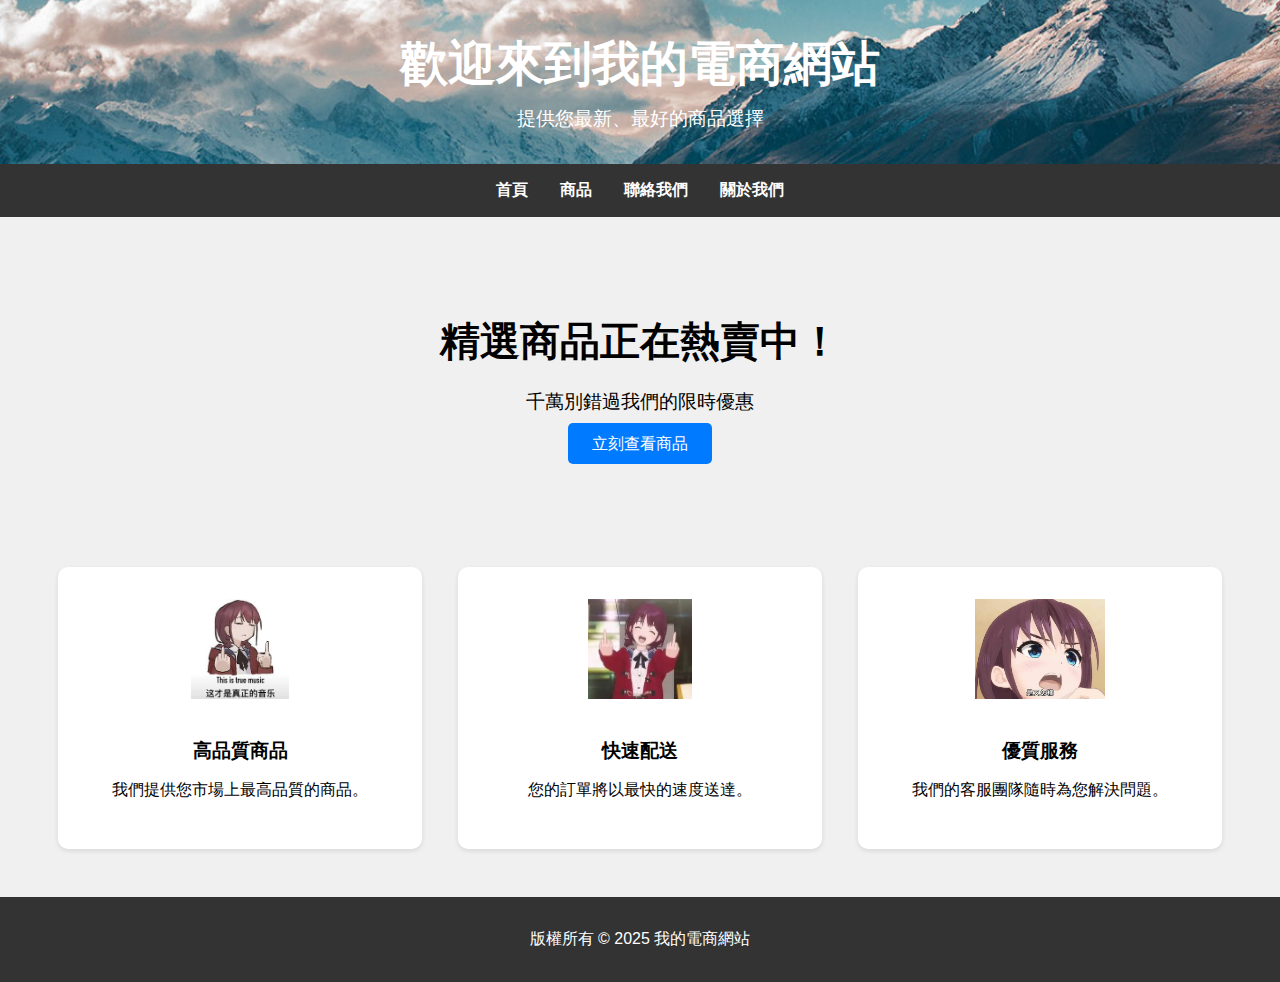
<file: index.html>
<!DOCTYPE html>
<html lang="zh-Hant">
<head>
    <meta charset="UTF-8">
    <meta name="viewport" content="width=device-width, initial-scale=1.0">
    <title>首頁</title>
    <style>
        body {
            font-family: Arial, sans-serif;
            margin: 0;
            padding: 0;
            box-sizing: border-box;
            background-color: #f0f0f0;
        }

        header {
            background: url('images/header-bg.jpg') no-repeat center center/cover;
            color: white;
            padding: 2em 0;
            text-align: center;
        }

        header h1 {
            font-size: 3em;
            margin: 0;
        }

        header p {
            font-size: 1.2em;
            margin: 0.5em 0 0;
        }

        nav {
            background-color: #333;
            display: flex;
            justify-content: center;
            padding: 1em 0;
        }

        nav a {
            color: white;
            margin: 0 1em;
            text-decoration: none;
            font-weight: bold;
        }

        nav a:hover {
            text-decoration: underline;
        }

        .hero {
            padding: 4em 1em;
            text-align: center;
        }

        .hero h2 {
            font-size: 2.5em;
            margin-bottom: 0.5em;
        }

        .hero p {
            font-size: 1.2em;
            margin-bottom: 1em;
        }

        .btn {
            background-color: #007BFF;
            border: none;
            border-radius: 5px;
            color: white;
            padding: 0.75em 1.5em;
            text-decoration: none;
            font-size: 1em;
        }

        .btn:hover {
            background-color: #0056b3;
        }

        .features {
            display: flex;
            flex-wrap: wrap;
            justify-content: space-around;
            margin: 2em auto;
            max-width: 1200px;
        }

        .feature {
            background: white;
            border-radius: 10px;
            box-shadow: 0 2px 5px rgba(0, 0, 0, 0.1);
            margin: 1em;
            padding: 2em;
            text-align: center;
            width: 300px;
        }

        .feature img {
            max-width: 100%;
            height: 100px;
            margin-bottom: 1em;
        }

        .feature h3 {
            margin-bottom: 0.5em;
        }

        footer {
            background-color: #333;
            color: white;
            text-align: center;
            padding: 1em 0;
            margin-top: 2em;
        }
    </style>
</head>
<body>
    <header>
        <h1>歡迎來到我的電商網站</h1>
        <p>提供您最新、最好的商品選擇</p>
    </header>

    <nav>
        <a href="index.html">首頁</a>
        <a href="products.html">商品</a>
        <a href="contact.html">聯絡我們</a>
        <a href="about.html">關於我們</a>
    </nav>

    <div class="hero">
        <h2>精選商品正在熱賣中！</h2>
        <p>千萬別錯過我們的限時優惠</p>
        <a href="products.html" class="btn">立刻查看商品</a>
    </div>

    <div class="features">
        <div class="feature">
            <img src="images/feature1.jpg" alt="特色 1">
            <h3>高品質商品</h3>
            <p>我們提供您市場上最高品質的商品。</p>
        </div>

        <div class="feature">
            <img src="images/feature2.jpg" alt="特色 2">
            <h3>快速配送</h3>
            <p>您的訂單將以最快的速度送達。</p>
        </div>

        <div class="feature">
            <img src="images/feature3.jpg" alt="特色 3">
            <h3>優質服務</h3>
            <p>我們的客服團隊隨時為您解決問題。</p>
        </div>
    </div>

    <footer>
        <p>版權所有 &copy; 2025 我的電商網站</p>
    </footer>
</body>
</html>
</file>
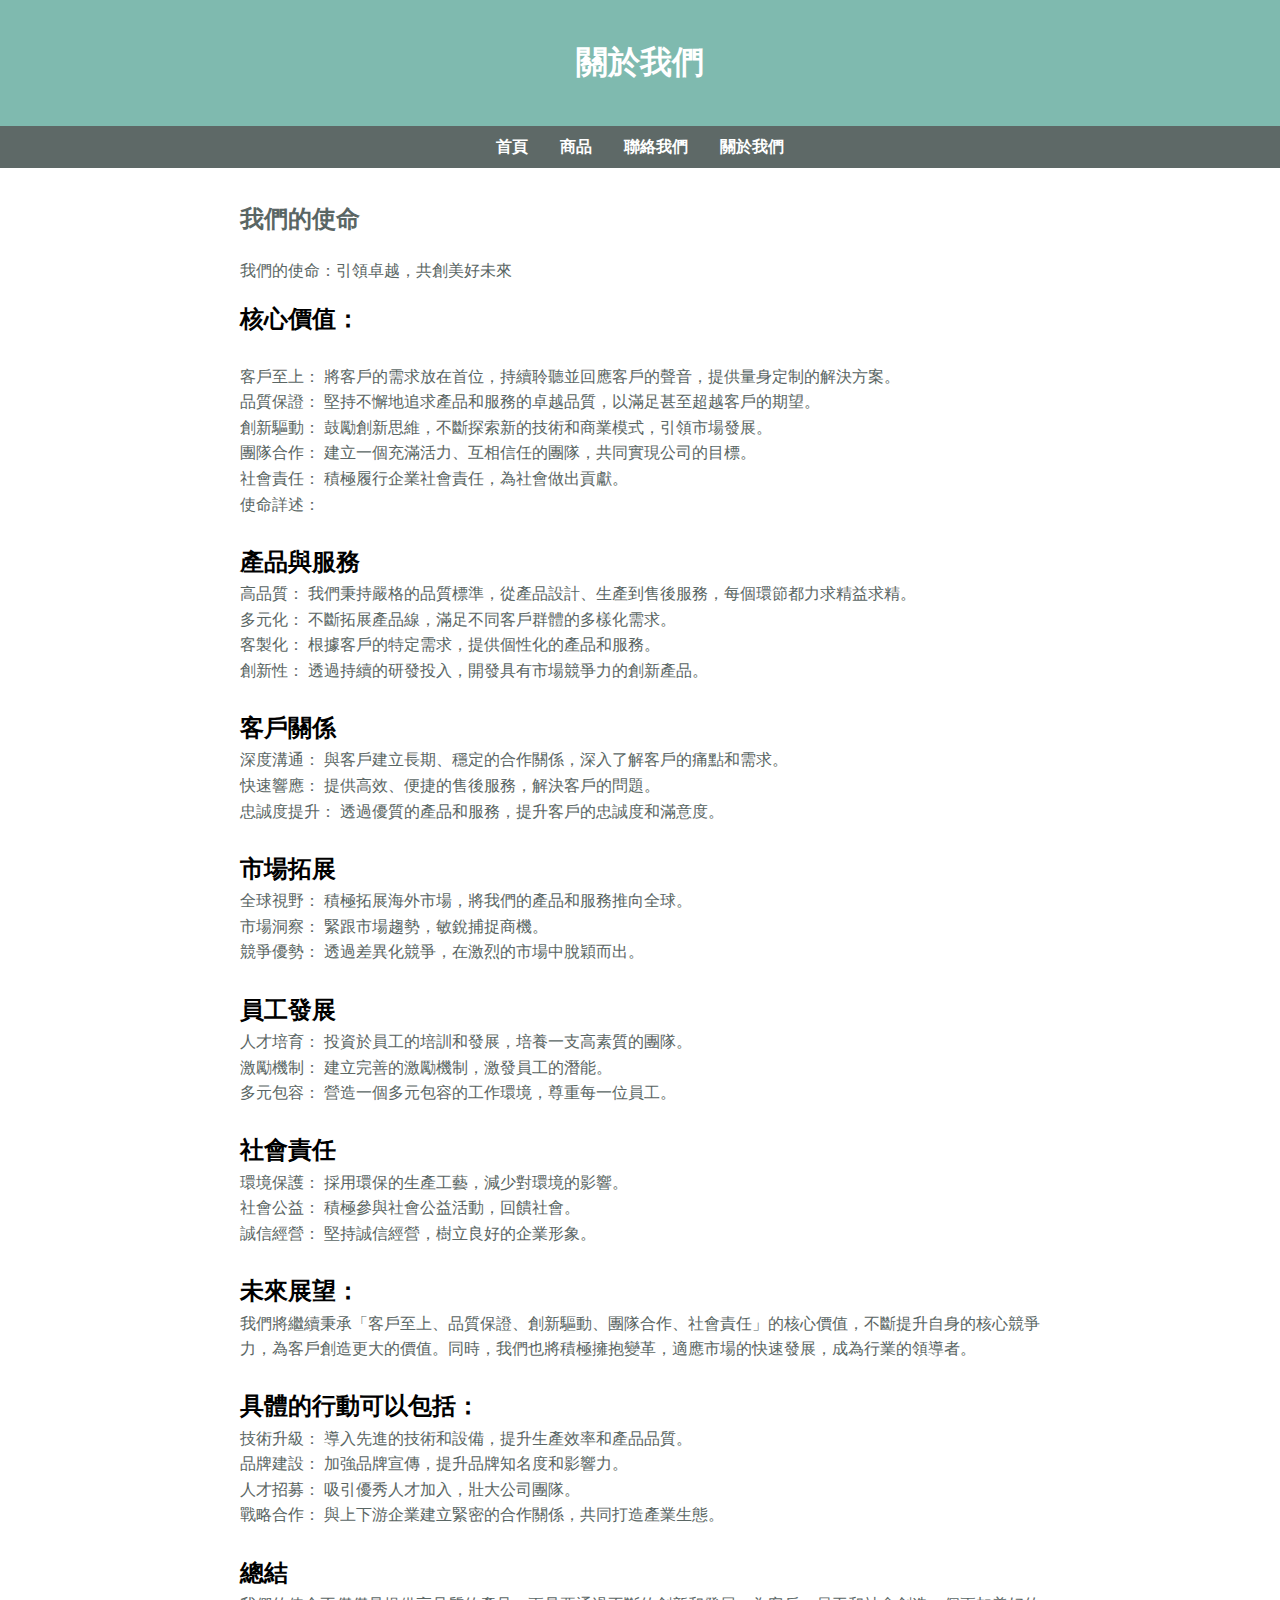
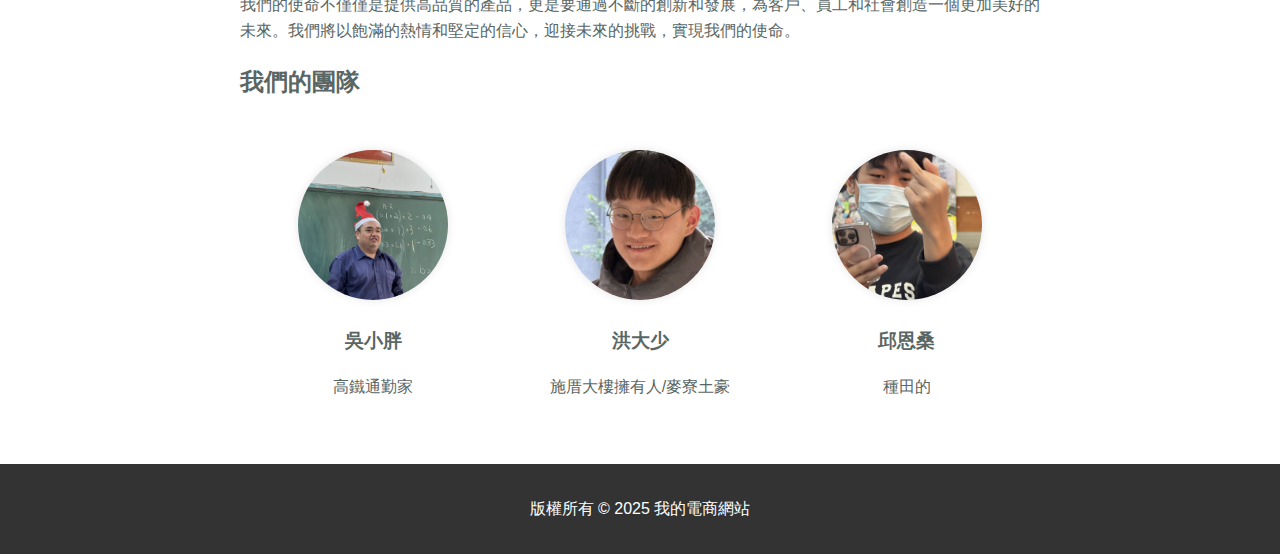
<file: about.html>
<!DOCTYPE html>
<html lang="zh-Hant">
<head>
    <meta charset="UTF-8">
    <meta name="viewport" content="width=device-width, initial-scale=1.0">
    <title>關於我們</title>
    <style>
        body {
            font-family: 'Helvetica Neue', Arial, sans-serif;
            margin: 0;
            padding: 0;
            line-height: 1.6;
            color: #5a6664;
        }
        header {
            background-color: #7fbaaf;
            color: white;
            padding: 1em 0;
            text-align: center;
        }
        nav {
            display: flex;
            justify-content: center;
            background-color: #5e6967;
            padding: 0.5em 0;
        }
        nav a {
            color: white;
            margin: 0 1em;
            text-decoration: none;
            font-weight: bold;
        }
        nav a:hover {
            text-decoration: underline;
        }
        .container {
            max-width: 800px;
            margin: 2em auto;
            padding: 0 1em;
        }
        h1, h2 {
            color: #00000;
        }
        .team {
            display: flex;
            flex-wrap: wrap;
            justify-content: space-around;
            margin-top: 2em;
        }
        .team-member {
            text-align: center;
            margin: 1em;
            flex: 1 1 200px;
        }
        .team-member img {
            border-radius: 50%;
            width: 150px;
            height: 150px;
            object-fit: cover;
            box-shadow: 0 0 10px rgba(0,0,0,0.1);
        }
        footer {
            background-color: #333;
            color: white;
            text-align: center;
            padding: 1em 0;
            margin-top: 2em;
        }
    </style>
</head>
<body>
    <header>
        <h1>關於我們</h1>
    </header>

    <nav>
        <a href="index.html">首頁</a>
        <a href="products.html">商品</a>
        <a href="contact.html">聯絡我們</a>
        <a href="about.html">關於我們</a>
    </nav>

    <div class="container">
        <h2>我們的使命</h2>
        <p>我們的使命：引領卓越，共創美好未來<br> 
<p><strong><font color="black"size="5">核心價值：</font></strong><br> <br>

客戶至上： 將客戶的需求放在首位，持續聆聽並回應客戶的聲音，提供量身定制的解決方案。<br> 
品質保證： 堅持不懈地追求產品和服務的卓越品質，以滿足甚至超越客戶的期望。<br> 
創新驅動： 鼓勵創新思維，不斷探索新的技術和商業模式，引領市場發展。<br> 
團隊合作： 建立一個充滿活力、互相信任的團隊，共同實現公司的目標。<br> 
社會責任： 積極履行企業社會責任，為社會做出貢獻。<br> 
使命詳述：<br> <br>

<strong><font color="black"size="5">產品與服務</font></strong><br> 

高品質： 我們秉持嚴格的品質標準，從產品設計、生產到售後服務，每個環節都力求精益求精。<br> 
多元化： 不斷拓展產品線，滿足不同客戶群體的多樣化需求。<br> 
客製化： 根據客戶的特定需求，提供個性化的產品和服務。<br> 
創新性： 透過持續的研發投入，開發具有市場競爭力的創新產品。<br> <br>
<strong><font color="black"size="5">客戶關係</font></strong><br> 

深度溝通： 與客戶建立長期、穩定的合作關係，深入了解客戶的痛點和需求。<br> 
快速響應： 提供高效、便捷的售後服務，解決客戶的問題。<br> 
忠誠度提升： 透過優質的產品和服務，提升客戶的忠誠度和滿意度。<br> <br>
<strong><font color="black"size="5">市場拓展</font></strong><br> 

全球視野： 積極拓展海外市場，將我們的產品和服務推向全球。<br> 
市場洞察： 緊跟市場趨勢，敏銳捕捉商機。<br> 
競爭優勢： 透過差異化競爭，在激烈的市場中脫穎而出。<br> <br>
<strong><font color="black"size="5">員工發展</font></strong><br> 

人才培育： 投資於員工的培訓和發展，培養一支高素質的團隊。<br> 
激勵機制： 建立完善的激勵機制，激發員工的潛能。<br> 
多元包容： 營造一個多元包容的工作環境，尊重每一位員工。<br> <br>
<strong><font color="black"size="5">社會責任</font></strong><br>

環境保護： 採用環保的生產工藝，減少對環境的影響。<br> 
社會公益： 積極參與社會公益活動，回饋社會。<br> 
誠信經營： 堅持誠信經營，樹立良好的企業形象。<br> <br>
<strong><font color="black"size="5">未來展望：</font></strong><br> 

我們將繼續秉承「客戶至上、品質保證、創新驅動、團隊合作、社會責任」的核心價值，不斷提升自身的核心競爭力，為客戶創造更大的價值。同時，我們也將積極擁抱變革，適應市場的快速發展，成為行業的領導者。<br> <br>

<strong><font color="black"size="5">具體的行動可以包括：</font></strong><br> 

技術升級： 導入先進的技術和設備，提升生產效率和產品品質。<br> 
品牌建設： 加強品牌宣傳，提升品牌知名度和影響力。<br> 
人才招募： 吸引優秀人才加入，壯大公司團隊。<br> 
戰略合作： 與上下游企業建立緊密的合作關係，共同打造產業生態。<br> <br>
<strong><font color="black"size="5">總結</font></strong><br> 

我們的使命不僅僅是提供高品質的產品，更是要通過不斷的創新和發展，為客戶、員工和社會創造一個更加美好的未來。我們將以飽滿的熱情和堅定的信心，迎接未來的挑戰，實現我們的使命。</p>

        <h2>我們的團隊</h2>
        <div class="team">
            <div class="team-member">
                <img src="images/team1.jpg" alt="團隊成員 1">
                <h3>吳小胖</h3>
                <p>高鐵通勤家</p>
            </div>
            <div class="team-member">
                <img src="images/team2.jpg" alt="團隊成員 2">
                <h3>洪大少</h3>
                <p>施厝大樓擁有人/麥寮土豪</p>
            </div>
            <div class="team-member">
                <img src="images/team3.jpg" alt="團隊成員 3">
                <h3>邱恩桑</h3>
                <p>種田的</p>
            </div>
        </div>
    </div>

    <footer>
        <p>版權所有 &copy; 2025 我的電商網站</p>
    </footer>
</body>
</html>
</file>
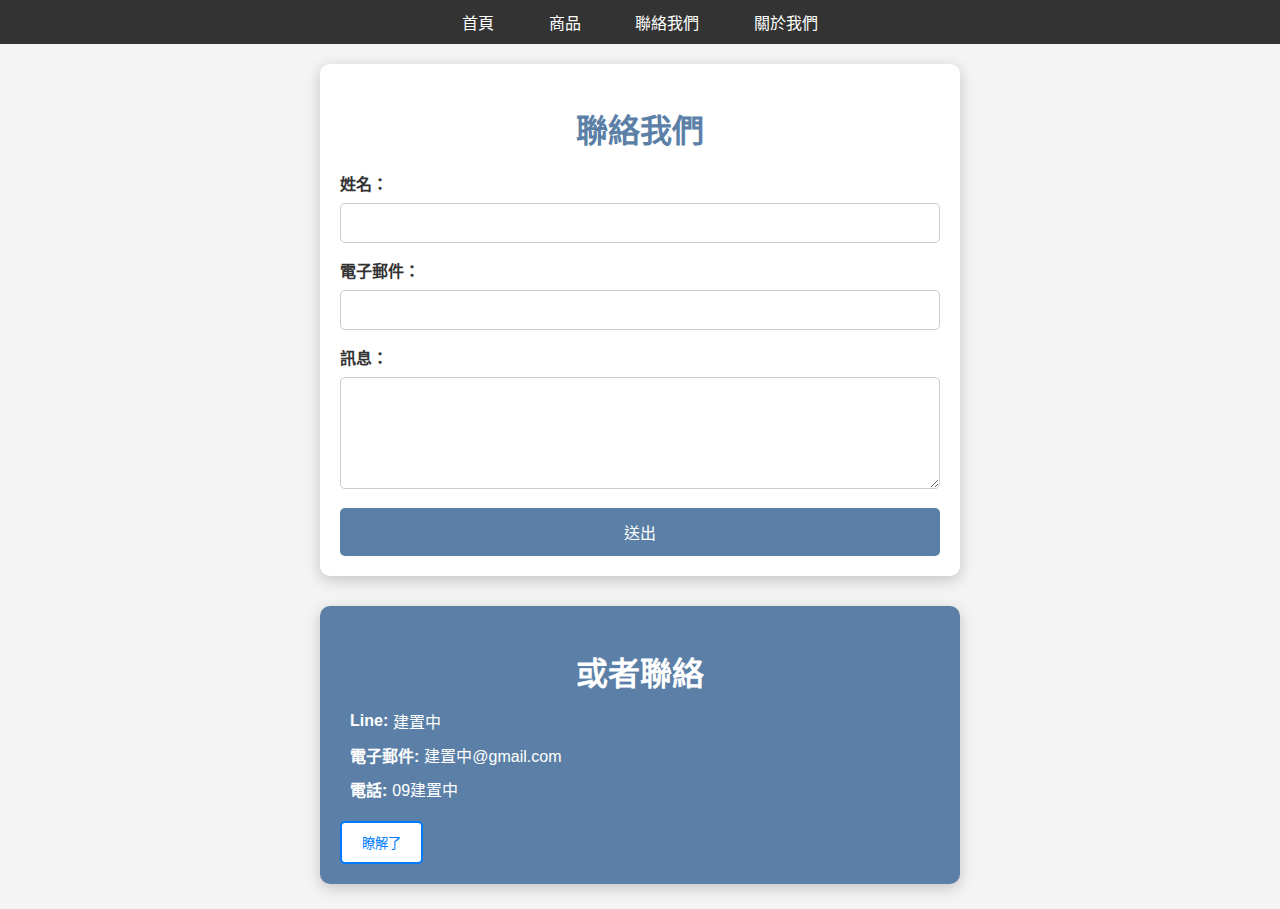
<file: contact.html>
<!DOCTYPE html>
<html lang="zh-TW">
<head>
    <meta charset="UTF-8">
    <meta name="viewport" content="width=device-width, initial-scale=1.0">
    <title>聯絡我們</title>
    <style>
        body {
            font-family: 'Arial', sans-serif;
            margin: 0;
            background-color: #f4f4f4;
            color: #333;
        }

        .nav-bar {
            background-color: #333;
            color: white;
            padding: 10px;
            text-align: center;
        }

        .nav-bar a {
            color: white;
            text-decoration: none;
            margin: 0 15px;
            padding: 5px 10px;
            border-radius: 5px;
            transition: background-color 0.3s ease;
        }

        .nav-bar a:hover {
            background-color: #555;
        }

        .container {
            max-width: 600px;
            margin: 20px auto;
            padding: 20px;
            background-color: white;
            box-shadow: 0 4px 15px rgba(0, 0, 0, 0.2);
            border-radius: 10px;
        }

        h1 {
            text-align: center;
            margin-bottom: 20px;
            color: #5b7fa6;
        }

        label {
            display: block;
            margin-bottom: 8px;
            font-weight: bold;
        }

        input[type="text"],
        input[type="email"],
        textarea {
            width: 100%;
            padding: 10px;
            border: 1px solid #ccc;
            border-radius: 5px;
            margin-bottom: 15px;
            font-size: 16px;
            box-sizing: border-box;
        }

        textarea {
            resize: vertical;
        }

        button[type="submit"] {
            background-color: #5b7fa6;
            color: white;
            padding: 12px;
            border: none;
            border-radius: 5px;
            cursor: pointer;
            transition: background-color 0.3s ease;
            width: 100%;
            font-size: 16px;
        }

        button[type="submit"]:hover {
            background-color: #ffffff;
        }

        .message {
            margin-top: 30px;
            padding: 20px;
            background-color: #5b7fa6;
            color: white;
            border-radius: 10px;
        }

        .message h1 {
            margin-bottom: 15px;
        }

        .contact-info {
            font-size: 16px;
        }

        .contact-item {
            margin-bottom: 10px;
            display: flex;
            align-items: center;
        }

        .contact-item i {
            margin-right: 10px;
        }

        .contact-label {
            font-weight: bold;
            margin-right: 5px;
        }

        .contact-button {
            background-color: white;
            color: #007bff;
            padding: 10px 20px;
            border: 2px solid #007bff;
            border-radius: 5px;
            cursor: pointer;
            text-align: center;
            display: inline-block;
            margin-top: 10px;
        }

        .contact-button:hover {
            background-color: #0056b3;
            color: white;
            border-color: #0056b3;
        }
    </style>
</head>
<body>
    <nav class="nav-bar">
        <a href="index.html">首頁</a>
        <a href="products.html">商品</a>
        <a href="contact.html">聯絡我們</a>
        <a href="about.html">關於我們</a>
    </nav>
    <div class="container">
        <h1>聯絡我們</h1>
        <form>
            <div>
                <label for="name">姓名：</label>
                <input type="text" id="name" name="name">
            </div>
            <div>
                <label for="email">電子郵件：</label>
                <input type="email" id="email" name="email">
            </div>
            <div>
                <label for="message">訊息：</label>
                <textarea id="message" name="message" rows="5"></textarea>
            </div>
            <button type="submit">送出</button>
        </form>
    </div>
    <div class="container message">
        <h1><font color="white">或者聯絡</font></h1>
        <div class="contact-info">
            <div class="contact-item">
                <i class="fab fa-line"></i> <span class="contact-label">Line:</span> <span class="contact-value">建置中</span>
            </div>
            <div class="contact-item">
                <i class="fas fa-envelope"></i> <span class="contact-label">電子郵件:</span> <span class="contact-value">建置中@gmail.com</span>
            </div>
            <div class="contact-item">
                <i class="fas fa-phone"></i> <span class="contact-label">電話:</span> <span class="contact-value">09建置中</span>
            </div>
            <button class="contact-button">瞭解了</button>
        </div>
    </div>
</body>
</html>
</file>
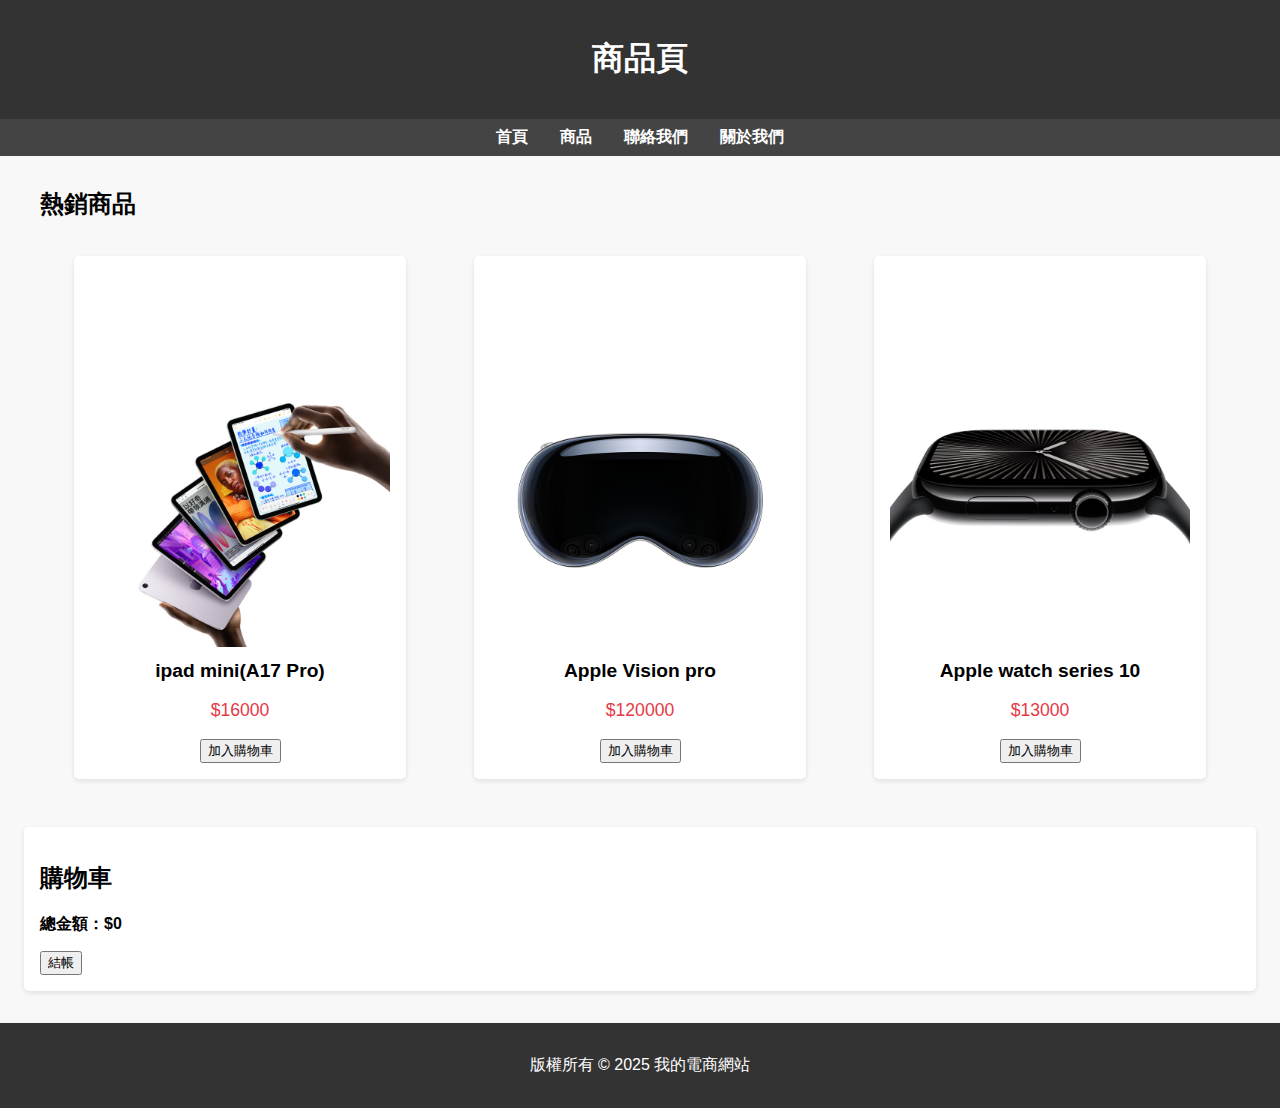
<file: products.html>
<!DOCTYPE html>
<html lang="zh-Hant">
<head>
    <meta charset="UTF-8">
    <meta name="viewport" content="width=device-width, initial-scale=1.0">
    <title>商品頁</title>
    <style>
        body {
            font-family: Arial, sans-serif;
            margin: 0;
            padding: 0;
            box-sizing: border-box;
            background-color: #f8f8f8;
        }

        header {
            background-color: #333;
            color: white;
            padding: 1em 0;
            text-align: center;
        }

        nav {
            display: flex;
            justify-content: center;
            background-color: #444;
            padding: 0.5em 0;
        }

        nav a {
            color: white;
            margin: 0 1em;
            text-decoration: none;
            font-weight: bold;
        }

        nav a:hover {
            text-decoration: underline;
        }

        .container {
            max-width: 1200px;
            margin: 2em auto;
            padding: 0 1em;
        }

        .product {
            display: flex;
            flex-wrap: wrap;
            justify-content: space-around;
        }

        .product-item {
            background: white;
            border-radius: 5px;
            box-shadow: 0 2px 5px rgba(0,0,0,0.1);
            margin: 1em;
            padding: 1em;
            width: 300px;
            text-align: center;
            transition: transform 0.2s ease-in-out;
        }

        .product-item:hover {
            transform: scale(1.05);
        }

        .product-item img {
            max-width: 100%;
            border-radius: 5px;
        }

        .product-title {
            font-size: 1.2em;
            margin: 0.5em 0;
            font-weight: bold;
        }

        .product-price {
            color: #e63946;
            font-size: 1.1em;
            margin-bottom: 1em;
        }

        .cart {
            background: white;
            padding: 1em;
            margin: 2em auto;
            box-shadow: 0 2px 5px rgba(0,0,0,0.1);
            border-radius: 5px;
        }

        .cart-item {
            display: flex;
            justify-content: space-between;
            margin-bottom: 1em;
        }

        .cart-item button {
            background-color: #e63946;
            color: white;
            border: none;
            padding: 5px 10px;
            cursor: pointer;
            border-radius: 5px;
        }

        .cart-item button:hover {
            background-color: #c53038;
        }

        footer {
            background-color: #333;
            color: white;
            text-align: center;
            padding: 1em 0;
            margin-top: 2em;
        }
    </style>
</head>
<body>
    <header>
        <h1>商品頁</h1>
    </header>

    <nav>
        <a href="index.html">首頁</a>
        <a href="products.html">商品</a>
        <a href="contact.html">聯絡我們</a>
        <a href="about.html">關於我們</a>
    </nav>

    <div class="container">
        <h2>熱銷商品</h2>
        <div class="product">
            <div class="product-item">
                <img src="images/01.jpg" alt="ipad 10th gen">
                <p class="product-title">ipad mini(A17 Pro)</p>
                <p class="product-price">$16000</p>
                <button onclick="addToCart('ipad mini(A17 Pro)', 16000)">加入購物車</button>
            </div>

            <div class="product-item">
                <img src="images/02.jpg" alt="Apple Vision pro">
                <p class="product-title">Apple Vision pro</p>
                <p class="product-price">$120000</p>
                <button onclick="addToCart('Apple Vision pro', 120000)">加入購物車</button>
            </div>

            <div class="product-item">
                <img src="images/03.jpg" alt="Apple watch series 10">
                <p class="product-title">Apple watch series 10</p>
                <p class="product-price">$13000</p>
                <button onclick="addToCart('Apple watch series 10', 13000)">加入購物車</button>
            </div>
        </div>
    </div>

    <div class="cart container">
        <h2>購物車</h2>
        <div id="cart-items"></div>
        <p><strong>總金額：$<span id="total-price">0</span></strong></p>
        <button onclick="checkout()">結帳</button>
    </div>

    <footer>
        <p>版權所有 &copy; 2025 我的電商網站</p>
    </footer>

    <script>
        const cart = [];

        function addToCart(name, price) {
            cart.push({ name, price });
            renderCart();
        }

        function renderCart() {
            const cartItemsContainer = document.getElementById('cart-items');
            const totalPriceElement = document.getElementById('total-price');
            cartItemsContainer.innerHTML = '';
            let total = 0;

            cart.forEach((item, index) => {
                total += item.price;
                cartItemsContainer.innerHTML += `
                    <div class="cart-item">
                        <span>${item.name} - $${item.price}</span>
                        <button onclick="removeFromCart(${index})">移除</button>
                    </div>
                `;
            });

            totalPriceElement.textContent = total;
        }

        function removeFromCart(index) {
            cart.splice(index, 1);
            renderCart();
        }

        function checkout() {
            if (cart.length === 0) {
                alert('購物車是空的！');
                return;
            }
            const total = cart.reduce((sum, item) => sum + item.price, 0);
            alert(`感謝購買！您的總金額是 $${total}`);
            cart.length = 0; // 清空購物車
            renderCart();
        }
    </script>
</body>
</html>
</file>
